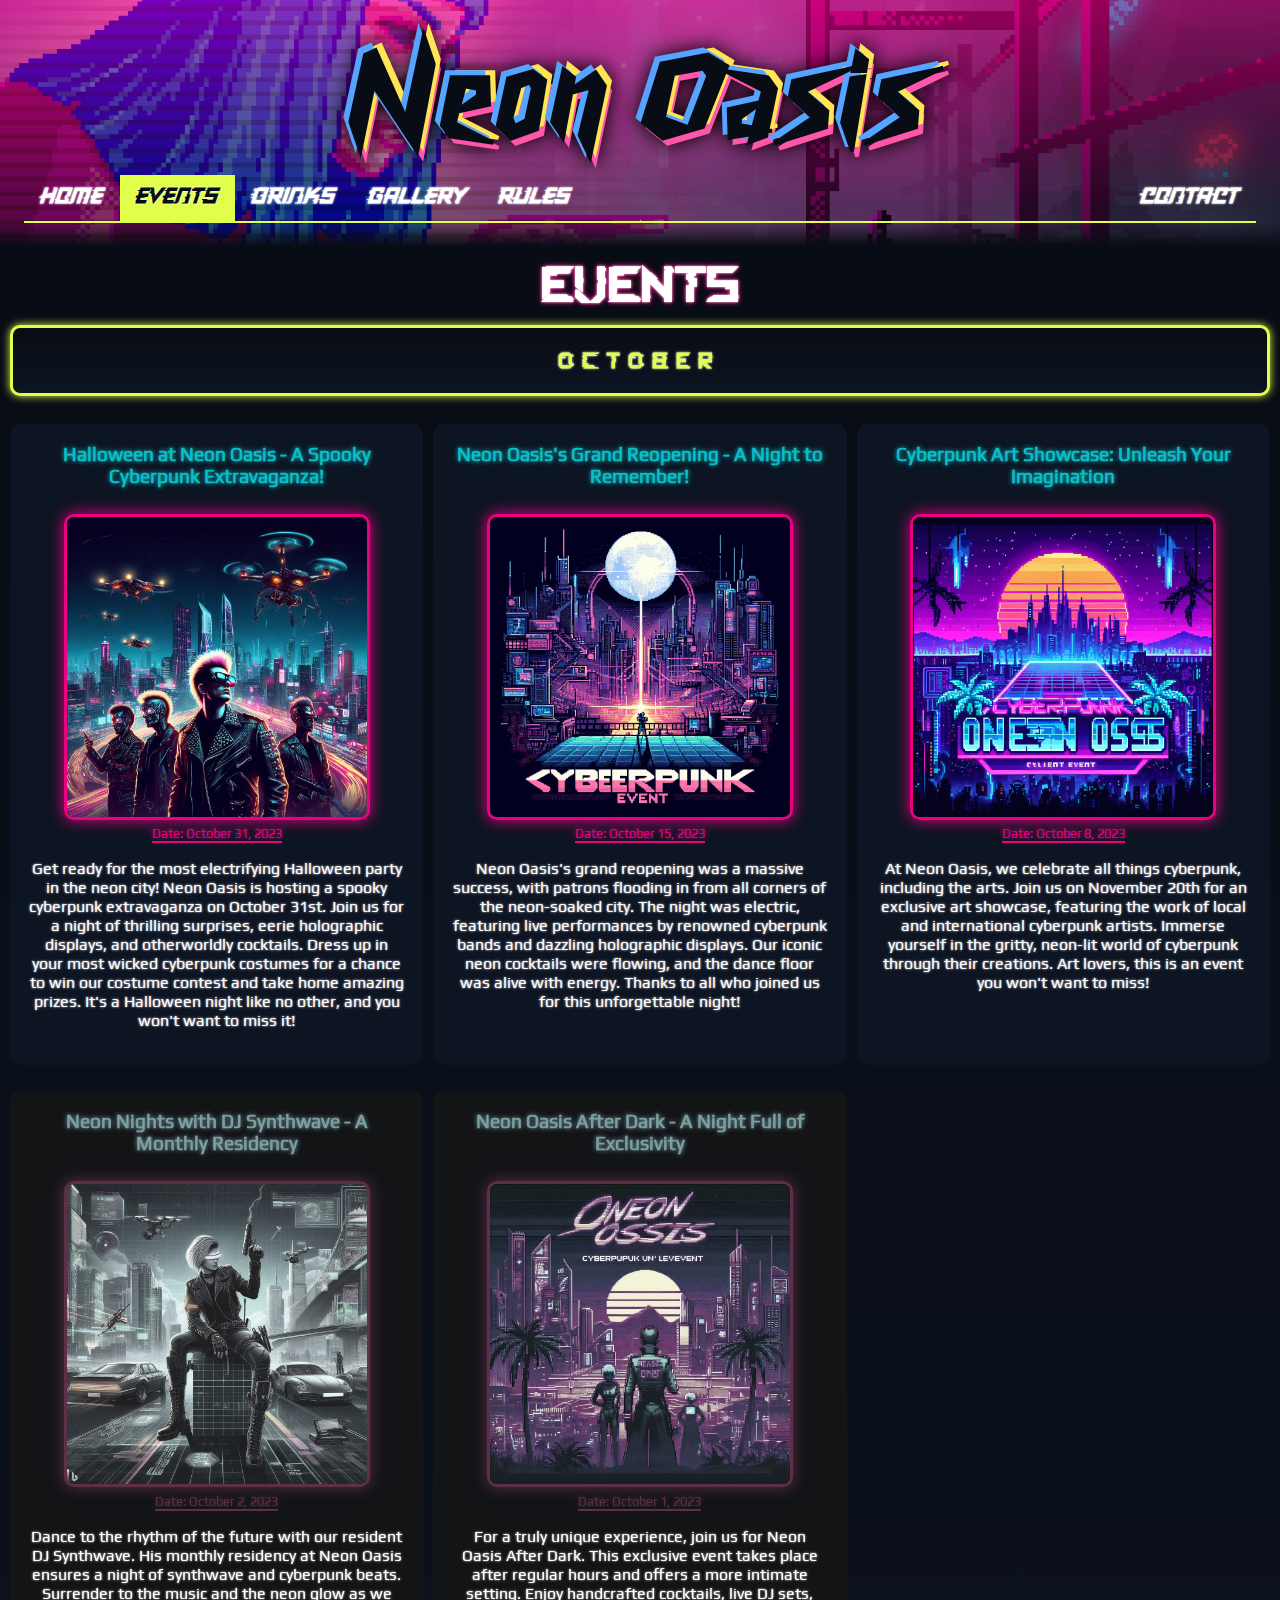
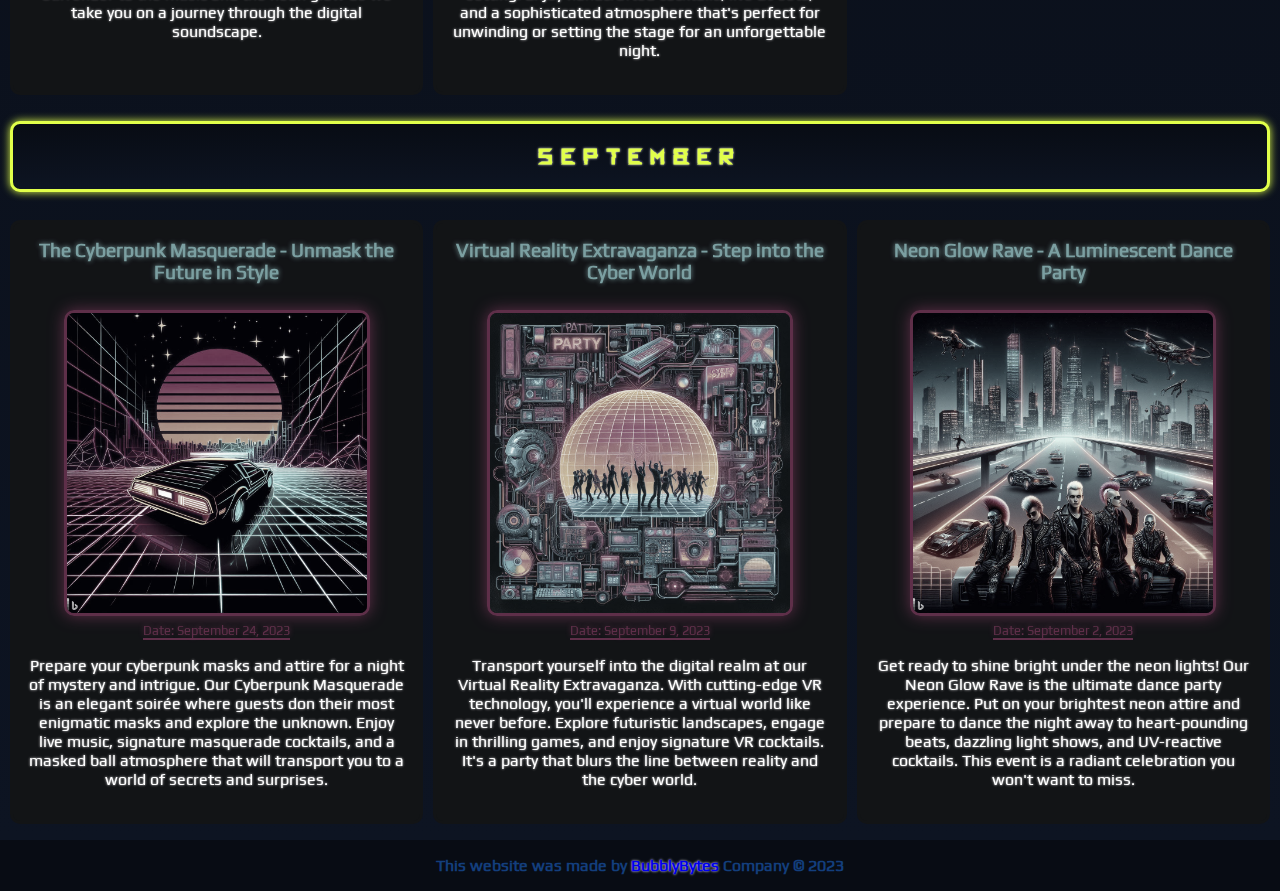
<file: events.html>
<!DOCTYPE html>
<html lang="en">
<head>
    <meta charset="UTF-8">
    <meta name="author" content="co-authored by Patryk Widulinski, Mateusz Goralewski">
    <meta name="viewport" content="width=device-width, initial-scale=1.0">
    <title>Neon Oasis - Praktikum #1 Projekt</title>
    <link rel="stylesheet" href="./style/main.css">
    <link rel="icon" href="./assets/img/cyberpunklogo.png">
</head>
<body>
    
    <header id="headerWrapper">
        <a href="index.html"> <h1 id="headingText">Neon Oasis</h1> </a>
    
        <nav>
            <ul id="navbar">
                <li><a href="./index.html">Home</a></li>
                <li><a class="active" href="./events.html">Events</a></li>
                <li><a href="./drinks.html">Drinks</a></li>
                <li><a href="./gallery.html">Gallery</a></li>
                <li><a href="./rules.html">Rules</a></li>
                <li><a href="./contact.html">Contact</a></li>
            </ul>
        </nav>
    </header>


    <section id="events">
        <h1 class="subpageTitle fullRow">Events</h1>
        <h1 class="sectionTitle fullRow">October</h1>
        
        <div id="event1" class="event newsBlock">
            <h3 class="newsTitle">Halloween at Neon Oasis - A Spooky Cyberpunk Extravaganza!</h3>
            <img class="newsImg" src="assets/img/event_image1.jfif" alt="cyberpunk-bar"> 
            <p class="newsDate">Date: October 31, 2023 </p> 
            <p>Get ready for the most electrifying Halloween party in the neon city! Neon Oasis is hosting a spooky cyberpunk extravaganza on October 31st. Join us for a night of thrilling surprises, eerie holographic displays, and otherworldly cocktails. Dress up in your most wicked cyberpunk costumes for a chance to win our costume contest and take home amazing prizes. It's a Halloween night like no other, and you won't want to miss it!</p>
        </div>      

        <div id="event2" class="event newsBlock">
            <h3 class="newsTitle">Neon Oasis's Grand Reopening - A Night to Remember!</h3>
            <img class="newsImg" src="assets/img/event_image2.jfif" alt="cyberpunk-bar"> 
            <p class="newsDate">Date: October 15, 2023 </p>
            <p>Neon Oasis's grand reopening was a massive success, with patrons flooding in from all corners of the neon-soaked city. The night was electric, featuring live performances by renowned cyberpunk bands and dazzling holographic displays. Our iconic neon cocktails were flowing, and the dance floor was alive with energy. Thanks to all who joined us for this unforgettable night!</p> 
        </div>  
        
        <div id="event3" class="event newsBlock">
            <h3 class="newsTitle">Cyberpunk Art Showcase: Unleash Your Imagination</h3>
            <img class="newsImg" src="assets/img/event_image3.jfif" alt="cyberpunk-bar"> 
            <p class="newsDate">Date: October 8, 2023 </p> 
            <p>At Neon Oasis, we celebrate all things cyberpunk, including the arts. Join us on November 20th for an exclusive art showcase, featuring the work of local and international cyberpunk artists. Immerse yourself in the gritty, neon-lit world of cyberpunk through their creations. Art lovers, this is an event you won't want to miss!</p>
        </div>
        
        <div class="event newsBlock unaviable">
            <h3 class="newsTitle">Neon Nights with DJ Synthwave - A Monthly Residency</h3>
            <img class="newsImg" src="assets/img/event_image4.jfif" alt="cyberpunk-bar"> 
            <p class="newsDate">Date: October 2, 2023 </p> 
            <p>Dance to the rhythm of the future with our resident DJ Synthwave. His monthly residency at Neon Oasis ensures a night of synthwave and cyberpunk beats. Surrender to the music and the neon glow as we take you on a journey through the digital soundscape.</p>
        </div> 

        <div class="event newsBlock unaviable">
            <h3 class="newsTitle">Neon Oasis After Dark - A Night Full of Exclusivity</h3>
            <img class="newsImg" src="assets/img/event_image5.jfif" alt="cyberpunk-bar"> 
            <p class="newsDate">Date: October 1, 2023 </p> 
            <p>For a truly unique experience, join us for Neon Oasis After Dark. This exclusive event takes place after regular hours and offers a more intimate setting. Enjoy handcrafted cocktails, live DJ sets, and a sophisticated atmosphere that's perfect for unwinding or setting the stage for an unforgettable night.</p>
        </div> 

        <h1 class="sectionTitle fullRow">September</h1>
        
        <div class="event newsBlock unaviable">
            <h3 class="newsTitle">The Cyberpunk Masquerade - Unmask the Future in Style</h3>
            <img class="newsImg" src="assets/img/event_image6.jfif" alt="cyberpunk-bar"> 
            <p class="newsDate">Date: September 24, 2023 </p> 
            <p>Prepare your cyberpunk masks and attire for a night of mystery and intrigue. Our Cyberpunk Masquerade is an elegant soirée where guests don their most enigmatic masks and explore the unknown. Enjoy live music, signature masquerade cocktails, and a masked ball atmosphere that will transport you to a world of secrets and surprises.</p>
        </div> 

        <div class="event newsBlock unaviable">
            <h3 class="newsTitle">Virtual Reality Extravaganza - Step into the Cyber World</h3>
            <img class="newsImg" src="assets/img/event_image9.jfif" alt="cyberpunk-bar"> 
            <p class="newsDate">Date: September 9, 2023 </p> 
            <p>Transport yourself into the digital realm at our Virtual Reality Extravaganza. With cutting-edge VR technology, you'll experience a virtual world like never before. Explore futuristic landscapes, engage in thrilling games, and enjoy signature VR cocktails. It's a party that blurs the line between reality and the cyber world.</p>
        </div>

        
        <div class="event newsBlock unaviable">
            <h3 class="newsTitle">Neon Glow Rave - A Luminescent Dance Party</h3>
            <img class="newsImg" src="assets/img/event_image8.jfif" alt="cyberpunk-bar"> 
            <p class="newsDate">Date: September 2, 2023 </p> 
            <p>Get ready to shine bright under the neon lights! Our Neon Glow Rave is the ultimate dance party experience. Put on your brightest neon attire and prepare to dance the night away to heart-pounding beats, dazzling light shows, and UV-reactive cocktails. This event is a radiant celebration you won't want to miss.</p>
        </div>
    </section>

    <footer id="footerWrapper">
        <span>This website was made by <a href="https://bubblybytes.com/" target="_blank">BubblyBytes</a> Company &copy; 2023</span>
    </footer>
</body> 
</html>
</file>
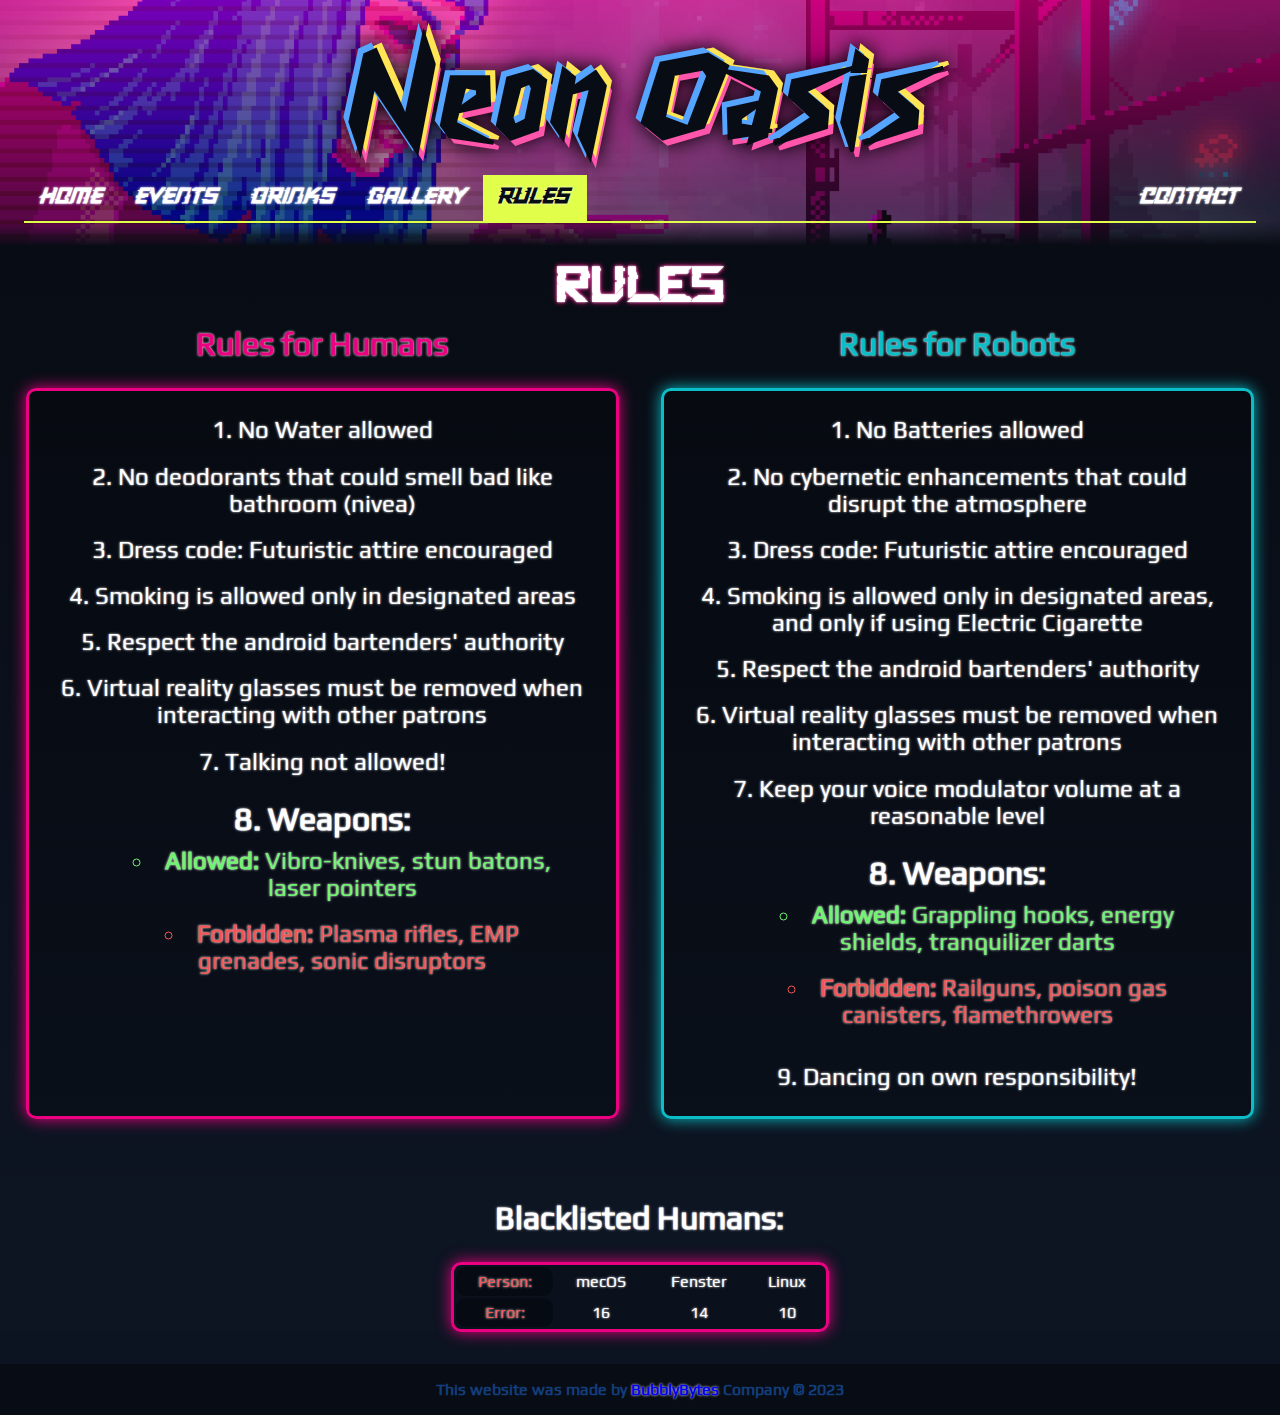
<file: rules.html>
<!DOCTYPE html>
<html lang="en">
<head>
    <meta charset="UTF-8">
    <meta name="author" content="co-authored by Patryk Widulinski, Mateusz Goralewski">
    <meta name="viewport" content="width=device-width, initial-scale=1.0">
    <title>Neon Oasis - Praktikum #1 Projekt</title>
    <link rel="stylesheet" href="style/main.css">
    <link rel="icon" href="assets/img/cyberpunklogo.png">
</head>
<body>
    
    <header id="headerWrapper">
        <a href="index.html"> <h1 id="headingText">Neon Oasis</h1> </a>
    
        <nav>
            <ul id="navbar">
                <li><a href="./index.html">Home</a></li>
                <li><a  href="./events.html">Events</a></li>
                <li><a href="./drinks.html">Drinks</a></li>
                <li><a href="./gallery.html">Gallery</a></li>
                <li><a class="active" href="./rules.html">Rules</a></li>
                <li><a href="./contact.html">Contact</a></li>
            </ul>
        </nav>
    </header>

    <section id="rules">
        <h1 class="subpageTitle fullRow">Rules</h1>
        <h1 id="humanHeader">Rules for Humans</h1>
        <h1 id="robotsHeader">Rules for Robots</h1>
        <ol class="rule" id="human">
            <li>No Water allowed</li>
            <li>No deodorants that could smell bad like bathroom (nivea)</li>
            <li>Dress code: Futuristic attire encouraged</li>
            <li>Smoking is allowed only in designated areas</li>
            <li>Respect the android bartenders' authority</li>
            <li>Virtual reality glasses must be removed when interacting with other patrons</li>
            <li>Talking not allowed!</li>
    
            <li id="weapons-wrapper">Weapons:
                <ul id="weapons">
                    <li class="allowed"><b>Allowed:</b> Vibro-knives, stun batons, laser pointers</li>
                    <li class="forbidden"><b>Forbidden:</b> Plasma rifles, EMP grenades, sonic disruptors</li>
                </ul>
            </li>
        </ol>

        <h1 id="robots-singleGrid">Rules for Robots</h1>
    
        <ol class="rule" id="robots">
            <li>No Batteries allowed</li>
            <li>No cybernetic enhancements that could disrupt the atmosphere</li>
            <li>Dress code: Futuristic attire encouraged</li>
            <li>Smoking is allowed only in designated areas, and only if using Electric Cigarette</li>
            <li>Respect the android bartenders' authority</li>
            <li>Virtual reality glasses must be removed when interacting with other patrons</li>
            <li>Keep your voice modulator volume at a reasonable level</li>
    
            <li id="weapons-wrapper">Weapons:
                <ul id="weapons">
                    <li class="allowed"> <b>Allowed:</b> Grappling hooks, energy shields, tranquilizer darts</li>
                    <li class="forbidden"><b>Forbidden:</b> Railguns, poison gas canisters, flamethrowers</li>
                </ul>
            </li>

            <li>Dancing on own responsibility!</li>
        </ol>
    </section>
    
    <section id="blacklist">
        <h1>Blacklisted Humans:</h1>
        <table>
            <tr>
            <td class="cell forbidden">Person:</td>
              <td>mecOS</td>
              <td>Fenster</td>
              <td>Linux</td>
            </tr>
            <tr>
            <td class="cell forbidden">Error:</td>
              <td>16</td>
              <td>14</td>
              <td>10</td>
            </tr>
        </table>
    </section>
    

    <footer id="footerWrapper">
        <span>This website was made by <a href="https://bubblybytes.com/" target="_blank">BubblyBytes</a> Company &copy; 2023</span>
    </footer>
</body> 
</html>
</file>
<file: style/main.css>
/* Global */
@import url("./global/config.css");
@import url("./global/fonts.css");
@import url("./global/animations.css");

/* Components - Main */
@import url("./components/mainArticle.css");
@import url("./components/news.css");
@import url("./components/events.css");
@import url("./components/titles.css");
@import url("./components/gallery.css");
@import url("./components/rules.css");
@import url("./components/drinks.css");
@import url("./components/contact.css");

/* Layout */
@import url("./layout/header.css");
@import url("./layout/responsiveness.css");
@import url("./layout/footer.css");
</file>
